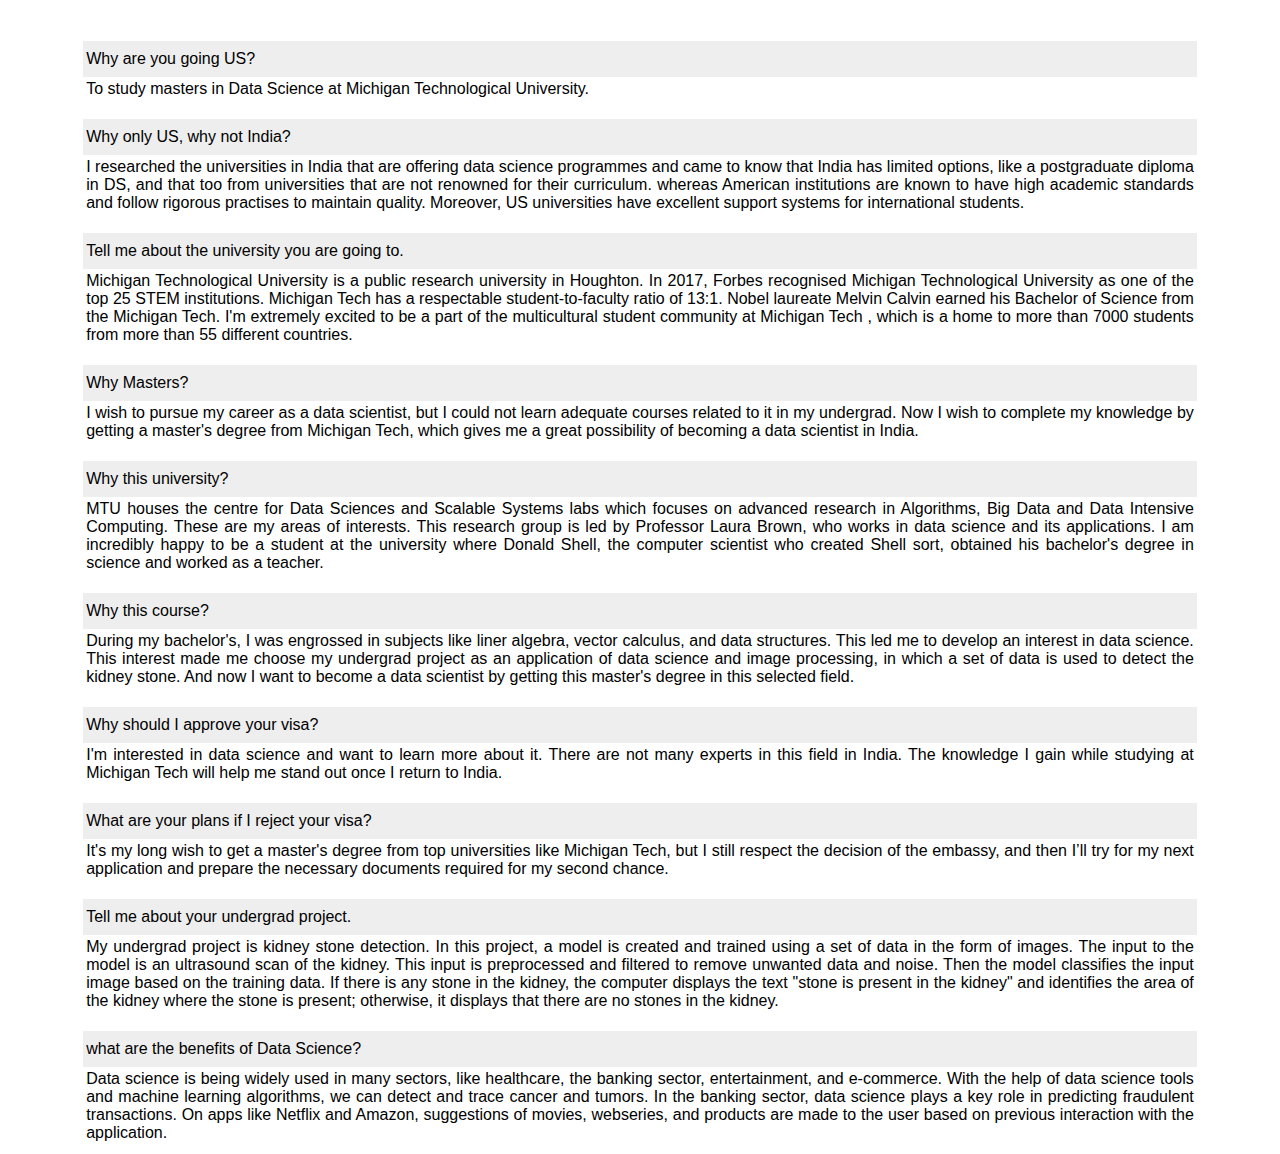
<file: index.html>
<!DOCTYPE html>
<html>
	<head>
		<link href="style.css" rel="stylesheet">
	</head>
	<body>
		<div class="content">
			<div>
				<div class="qna">
					<div class="question">
					Why are you going US?
					</div>
					<div class="answer">
					To study masters in Data Science at Michigan Technological University.
					</div>
				</div>
				<div class="qna">
					<div class="question">
					Why only US, why not India?
					</div>
					<div class="answer">
					I researched the universities in India that are offering data science programmes and came to know that India
					has limited options, like a postgraduate diploma in DS, and that too from universities that are not renowned
					for their curriculum. whereas American institutions are known to have high academic standards and follow rigorous
					practises to maintain quality. Moreover, US universities have excellent support systems for international students.
					</div>
				</div>
				<div class="qna">
					<div class="question">
					Tell me about the university you are going to.
					</div>
					<div class="answer">
					Michigan Technological University is a public research university in Houghton.
					In 2017, Forbes recognised Michigan Technological University as one of the top 25 STEM institutions.
					Michigan Tech has a respectable student-to-faculty ratio of 13:1.
					Nobel laureate Melvin Calvin earned his Bachelor of Science from the Michigan Tech.
					I'm extremely excited to be a part of the multicultural student community at Michigan Tech ,
					which is a home to more than 7000 students from more than 55 different countries.
					</div>
				</div>
				<div class="qna">
					<div class="question">
					Why Masters?
					</div>
					<div class="answer">
					I wish to pursue my career as a data scientist, but I could not learn adequate courses related to it in my undergrad.
					Now I wish to complete my knowledge by getting a master's degree from Michigan Tech, which gives me a great 
					possibility of becoming a data scientist in India.
					</div>
				</div>
				<div class="qna">
					<div class="question">
					Why this university?
					</div>
					<div class="answer">
					MTU houses the centre for Data Sciences and Scalable Systems labs which focuses on advanced research in Algorithms,
					Big Data and Data Intensive Computing. These are my areas of interests. This research group is led by Professor Laura Brown, 
                    who works in data science and its applications. I am incredibly happy to be a student at the university where Donald Shell, the computer 
					scientist who created Shell sort, obtained his bachelor's degree in science and worked as a teacher.
					</div>
				</div>
				<div class="qna">
					<div class="question">
					Why this course?
					</div>
					<div class="answer">
					During my bachelor's, I was engrossed in subjects like liner algebra, vector calculus, and data structures.
					This led me to develop an interest in data science. This interest made me choose my undergrad project as an 
					application of data science and image processing, in which a set of data is used to detect the kidney stone.
					And now I want to become a data scientist by getting this master's degree in this selected field.
					</div>
				</div>
				<div class="qna">
					<div class="question">
					Why should I approve your visa?
					</div>
					<div class="answer">
					I'm interested in data science and want to learn more about it. There are not many experts in this field in India.
					The knowledge I gain while studying at Michigan Tech will help me stand out once I return to India.
					</div>
				</div>
				<div class="qna">
					<div class="question">
					What are your plans if I reject your visa?
					</div>
					<div class="answer">
					It's my long wish to get a master's degree from top universities like Michigan Tech, but I still respect the
					decision of the embassy, and then I’ll try for my next application and prepare the necessary documents required
					for my second chance.
					</div>
				</div>
				<div class="qna">
					<div class="question">
					Tell me about your undergrad project.
					</div>
					<div class="answer">
					My undergrad project is kidney stone detection. In this project, a model is created and trained using a set of data
					in the form of images. The input to the model is an ultrasound scan of the kidney. This input is preprocessed and
					filtered to remove unwanted data and noise. Then the model classifies the input image based on the training data.
					If there is any stone in the kidney, the computer displays the text "stone is present in the kidney" and identifies
					the area of the kidney where the stone is present; otherwise, it displays that there are no stones in the kidney.
					</div>
				</div>
				<div class="qna">
					<div class="question">
					what are the benefits of Data Science?
					</div>
					<div class="answer">
					Data science is being widely used in many sectors, like healthcare, the banking sector, entertainment, and e-commerce.
					With the help of data science tools and machine learning algorithms, we can detect and trace cancer and tumors. 
					In the banking sector, data science plays a key role in predicting fraudulent transactions. On apps like Netflix 
					and Amazon, suggestions of movies, webseries, and products are made to the user based on previous interaction with 
					the application.

					</div>
				</div>
			</div>
		</div>
	</body>
</html>
</file>
<file: style.css>
*
{
 margin:0;
 padding:0;
 box-sizing:border-box;
 font-family:  Verdana, sans-serif;
}
.content
{
	width:87%;
	margin-left:auto;
	margin-right:auto;
	margin-top:2rem;
}
.qna
{
	padding:9px 0;
	text-align:justify;
}
.question
{
	padding:9px 3px;
	background:#eee;
}
.answer
{
	padding:3px;
}
</file>
